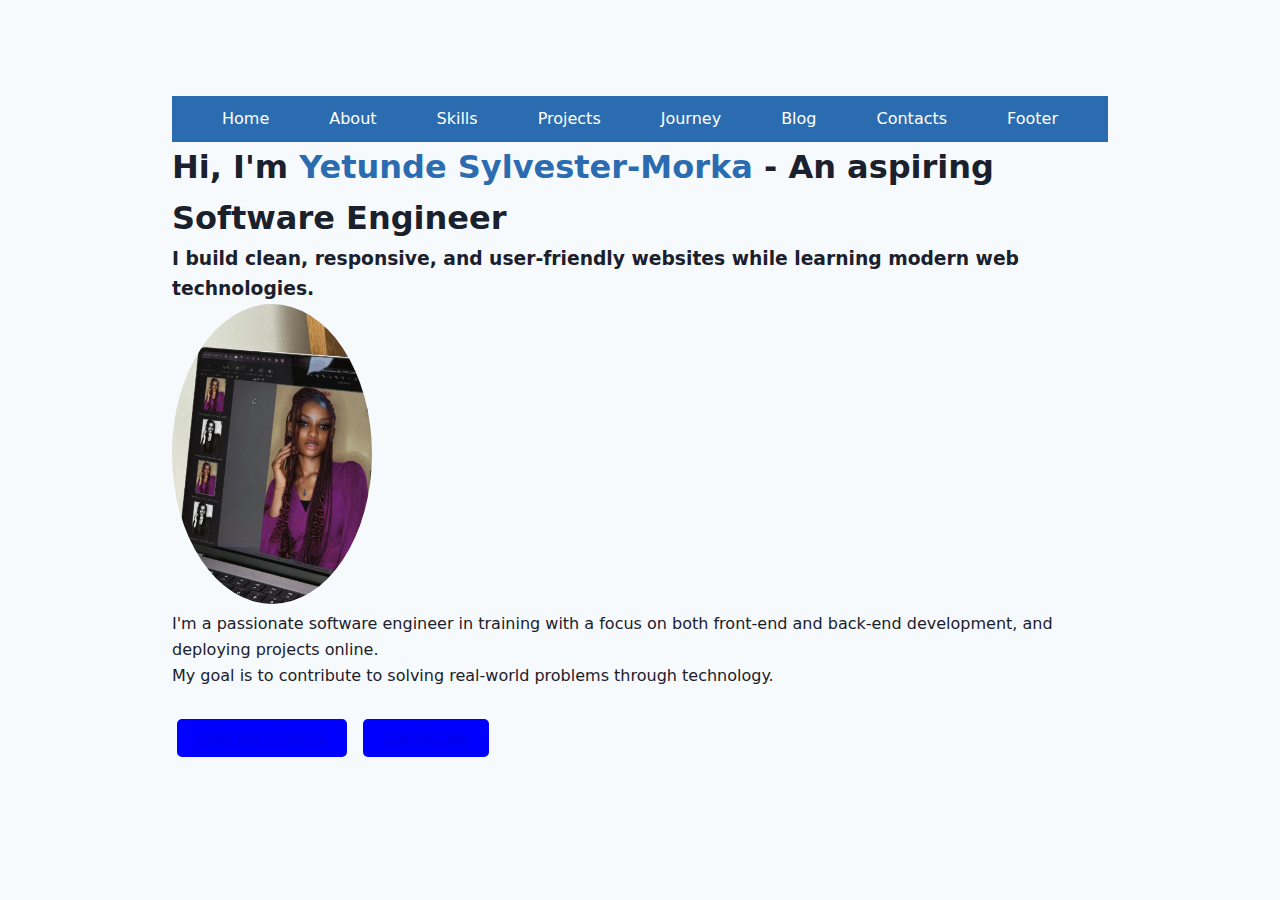
<file: index.html>
<!DOCTYPE html>
<html lang="en">
<head>
    <meta charset="UTF-8">
    <meta name="viewport" content="width=device-width, initial-scale=1.0">
    <title>Yetunde Sylvester-Morka Portfolio</title>
    <link rel="stylesheet" href="style.css">
</head>
<body>
    <section id="home" class="hero">
        <header class="hero-text">
            <nav class="nav-bar">
        <ul>
            <li><a href="index.html">Home</a></li>  
            <li><a href="about.html">About</a></li>
            <li><a href="skills.html">Skills</a></li>
            <li><a href="projects.html">Projects</a></li>
            <li><a href="journey.html">Journey</a></li>
            <li><a href="blog.html">Blog</a></li>
            <li><a href="contact.html">Contacts</a></li>
            <li><a href="footer.html">Footer</a></li>
        </ul>
            </nav>
            <h1>Hi, I'm <span>Yetunde Sylvester-Morka</span> - An aspiring Software Engineer</h1>
            <h3>I build clean, responsive, and user-friendly websites while learning modern web technologies.</h3>
            <img src="./images.jpg/WhatsApp Image 2025-09-08 at 9.45.18 AM.jpeg" alt="a photo of me">
            <p>I'm a passionate software engineer in training with a focus on both front-end and back-end development, and deploying projects online.</p>
            <p>My goal is to contribute to solving real-world problems through technology.</p><br>
            <button class="cta"><a href="projects.html">View My Projects</a></button>
            <button class="cta"><a href="contact.html">Contact Me</a></button>
        </header>
    </section>  
</body>
</html>
</file>
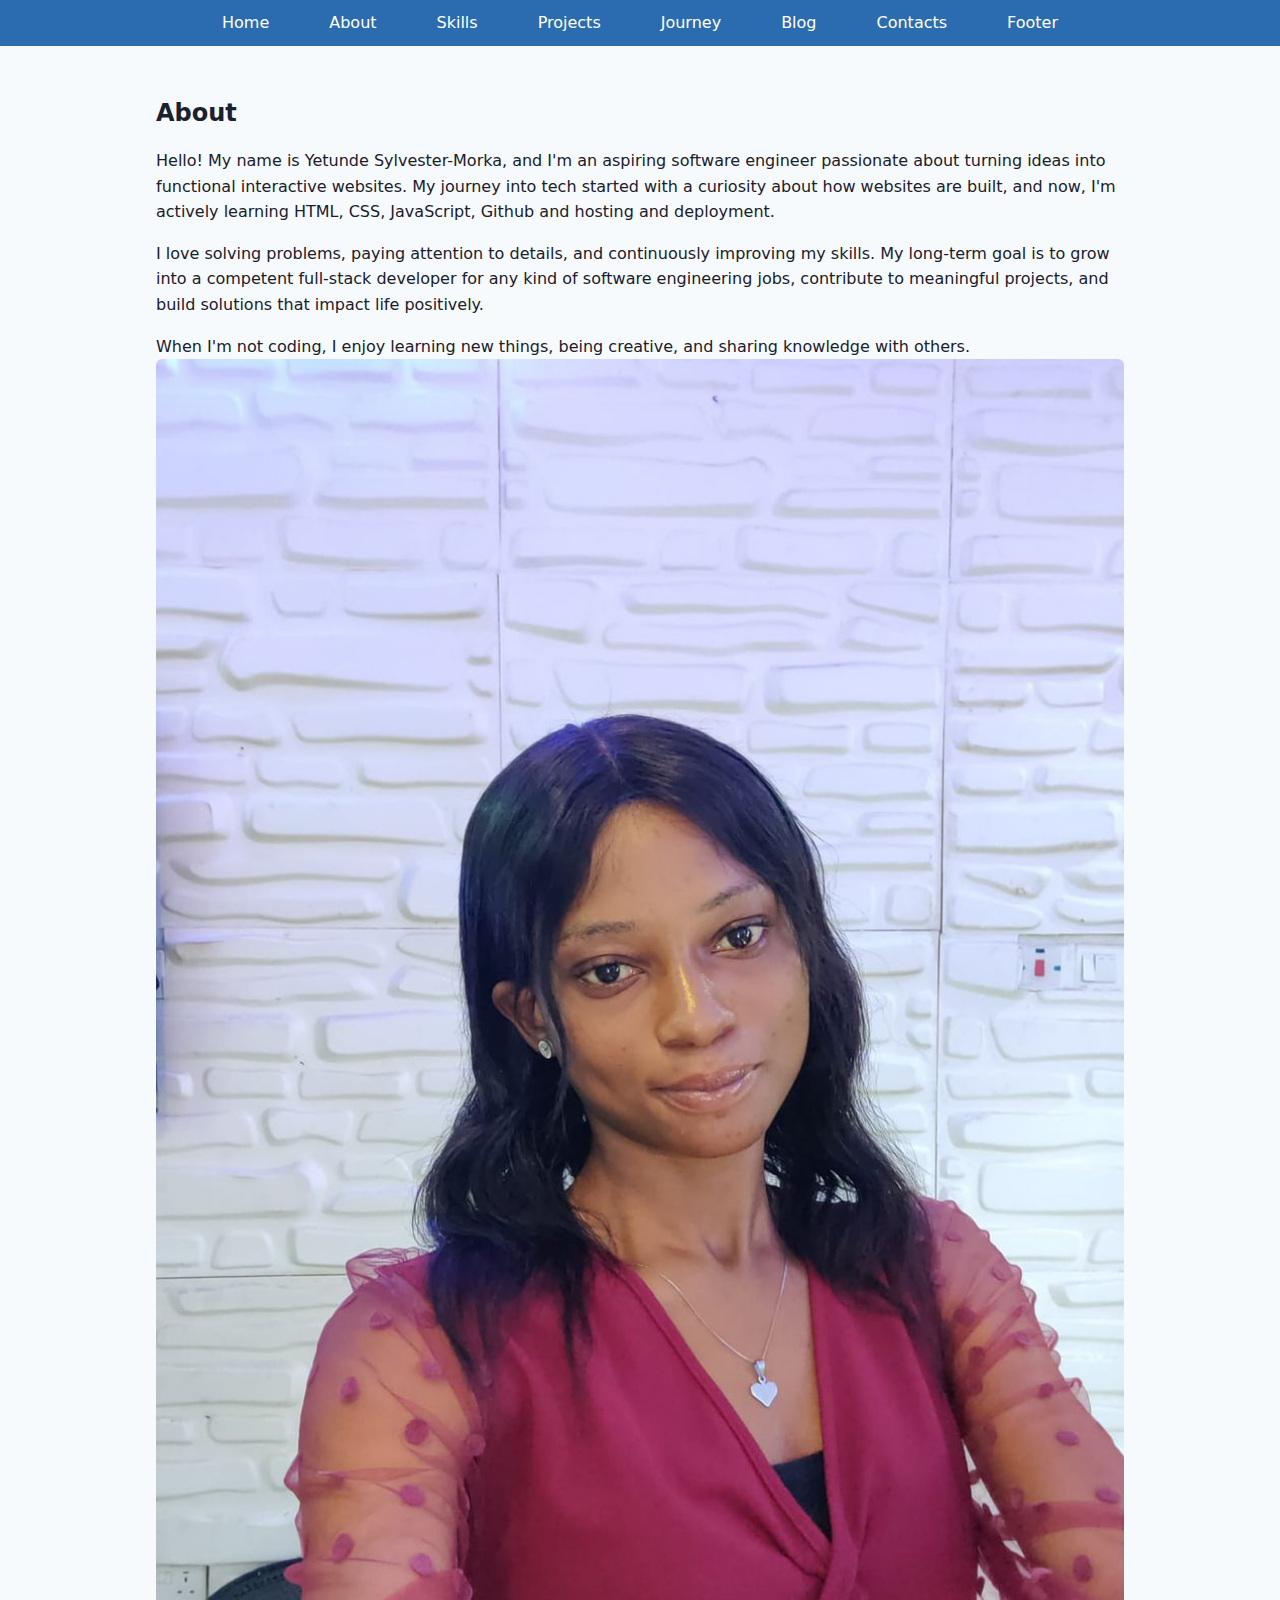
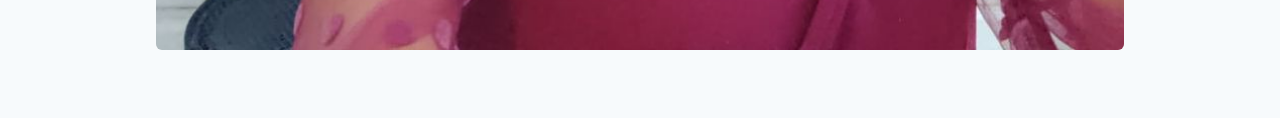
<file: about.html>
<!DOCTYPE html>
<html lang="en">
<head>
    <meta charset="UTF-8">
    <meta name="viewport" content="width=device-width, initial-scale=1.0">
    <title>Document</title>
    <link rel="stylesheet" href="style.css">
</head>
<body>
     <nav class="nav-bar">
        <ul>
            <li><a href="index.html">Home</a></li>  
            <li><a href="about.html">About</a></li>
            <li><a href="skills.html">Skills</a></li>
            <li><a href="projects.html">Projects</a></li>
            <li><a href="journey.html">Journey</a></li>
            <li><a href="blog.html">Blog</a></li>
            <li><a href="contact.html">Contacts</a></li>
            <li><a href="footer.html">Footer</a></li>
        </ul>
            </nav>
    <section id="about-me" class="about">
        <h2>About</h2>
        <p>Hello! My name is Yetunde Sylvester-Morka, and I'm an aspiring software engineer passionate about turning ideas into functional interactive websites. My journey into tech started with a curiosity about how websites are built, and now, I'm actively learning HTML, CSS, JavaScript, Github and hosting and deployment.</p>
        <p>I love solving problems, paying attention to details, and continuously improving my skills. My long-term goal is to grow into a competent full-stack developer for any kind of software engineering jobs, contribute to meaningful projects, and build solutions that impact life positively.</p>
        <p>When I'm not coding, I enjoy learning new things, being creative, and sharing knowledge with others.</p>
        <img src="./images.jpg/profilepic.jpg.jpeg" class="image" alt="">
    </section>
</body>
</html>
</file>
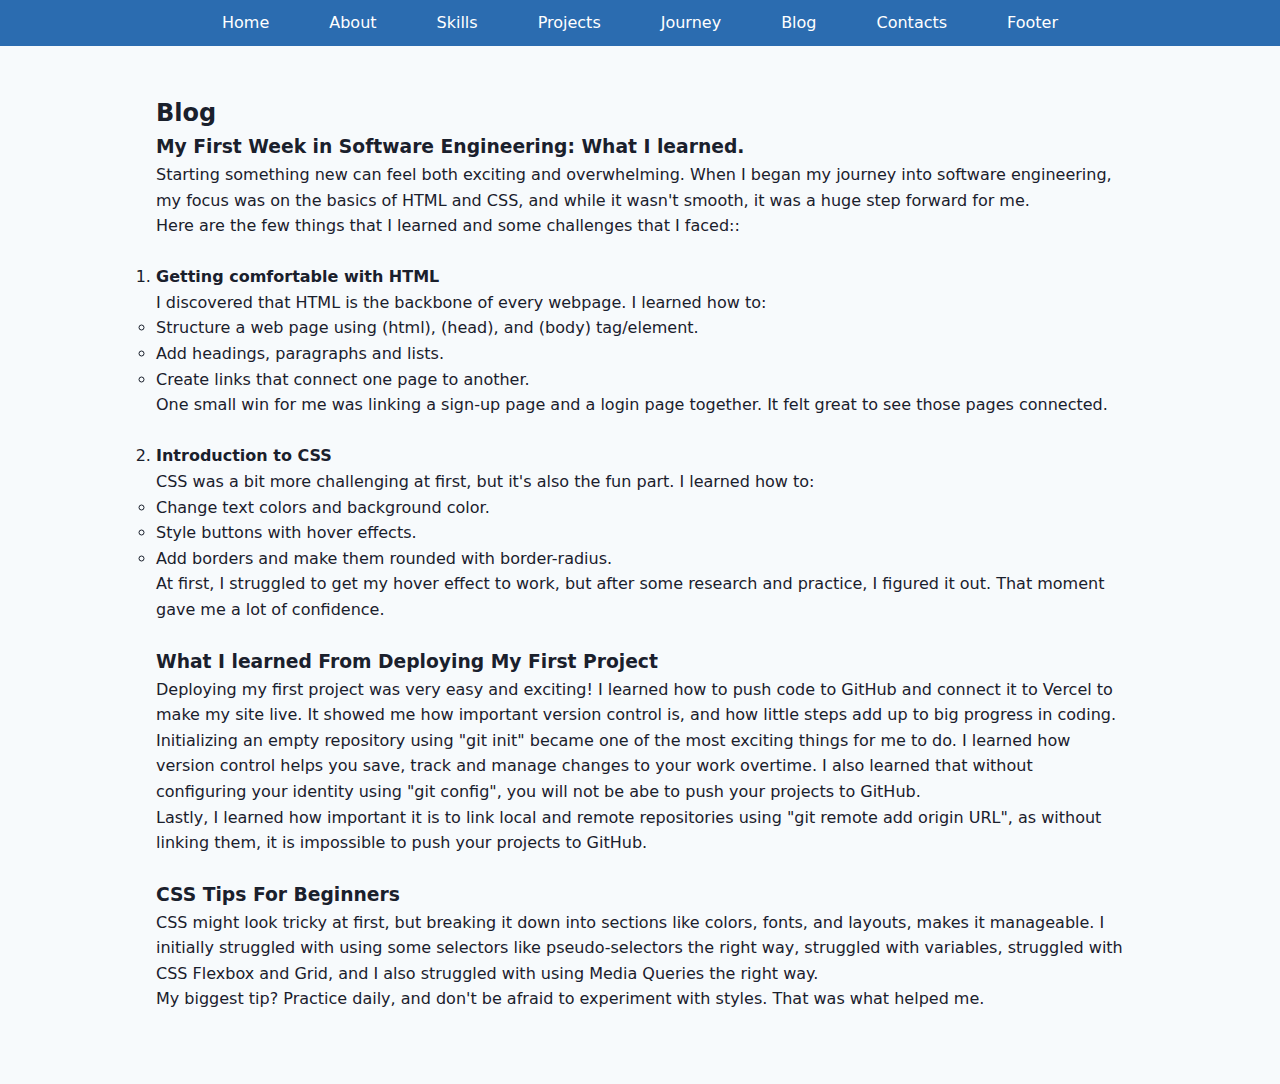
<file: blog.html>
<!DOCTYPE html>
<html lang="en">
<head>
    <meta charset="UTF-8">
    <meta name="viewport" content="width=device-width, initial-scale=1.0">
    <title>Document</title>
    <link rel="stylesheet" href="style.css">
</head>
<body>
     <nav class="nav-bar">
        <ul>
            <li><a href="index.html">Home</a></li>  
            <li><a href="about.html">About</a></li>
            <li><a href="skills.html">Skills</a></li>
            <li><a href="projects.html">Projects</a></li>
            <li><a href="journey.html">Journey</a></li>
            <li><a href="blog.html">Blog</a></li>
            <li><a href="contact.html">Contacts</a></li>
            <li><a href="footer.html">Footer</a></li>
        </ul>
            </nav>
    <section id="blog" class="blog">
        <h2>Blog</h2>
        <article>
            <h3>My First Week in Software Engineering: What I learned.</h3>
            <p>Starting something new can feel both exciting and overwhelming. When I began my journey into software engineering, my focus was on the basics of HTML and CSS, and while it wasn't smooth, it was a huge step forward for me.</p>
            <p>Here are the few things that I learned and some challenges that I faced::</p><br>
            <ol>
                <li><strong>Getting comfortable with HTML</strong>
                <p>I discovered that HTML is the backbone of every webpage. I learned how to: </p>
                <ul>
                    <li>Structure a web page using (html), (head), and (body) tag/element.</li>
                    <li>Add headings, paragraphs and lists.</li>
                    <li>Create links that connect one page to another.</li>
                </ul>
                <p>One small win for me was linking a sign-up page and a login page together. It felt great to see those pages connected.</p>
                </li><br>
                  <li><strong>Introduction to CSS</strong>
                <p>CSS was a bit more challenging at first, but it's also the fun part. I learned how to:</p>
                <ul>
                    <li>Change text colors and background color.</li>
                     <li>Style buttons with hover effects.</li>
                     <li>Add borders and make them rounded with border-radius.</li>
                </ul>
                <p>At first, I struggled to get my hover effect to work, but after some research and practice, I figured it out. That moment gave me a lot of confidence.</p>
                </li>
            </ol>
        </article>
        <article>
            <h3>What I learned From Deploying My First Project</h3>
            <p>Deploying my first project was very easy and exciting! I learned how to push code to GitHub and connect it to Vercel to make my site live. It showed me how important version control is, and how little steps add up to big progress in coding.</p>
            <p>Initializing an empty repository using "git init" became one of the most exciting things for me to do. I learned how version control helps you save, track and manage changes to your work overtime. I also learned that without configuring your identity using "git config", you will not be abe to push your projects to GitHub. </p>
            <p>Lastly, I learned how important it is to link local and remote repositories using "git remote add origin URL", as without linking them, it is impossible to push your projects to GitHub.</p>
        </article>
        <article>
            <h3>CSS Tips For Beginners</h3>
            <p>CSS might look tricky at first, but breaking it down into sections like colors, fonts, and layouts, makes it manageable. I initially struggled with using some selectors like pseudo-selectors the right way, struggled with variables, struggled with CSS Flexbox and Grid, and I also struggled with using Media Queries the right way.</p>
            <p>My biggest tip? Practice daily, and don't be afraid to experiment with styles. That was what helped me.</p>
        </article>
    </section>
</body>
</html>
</file>
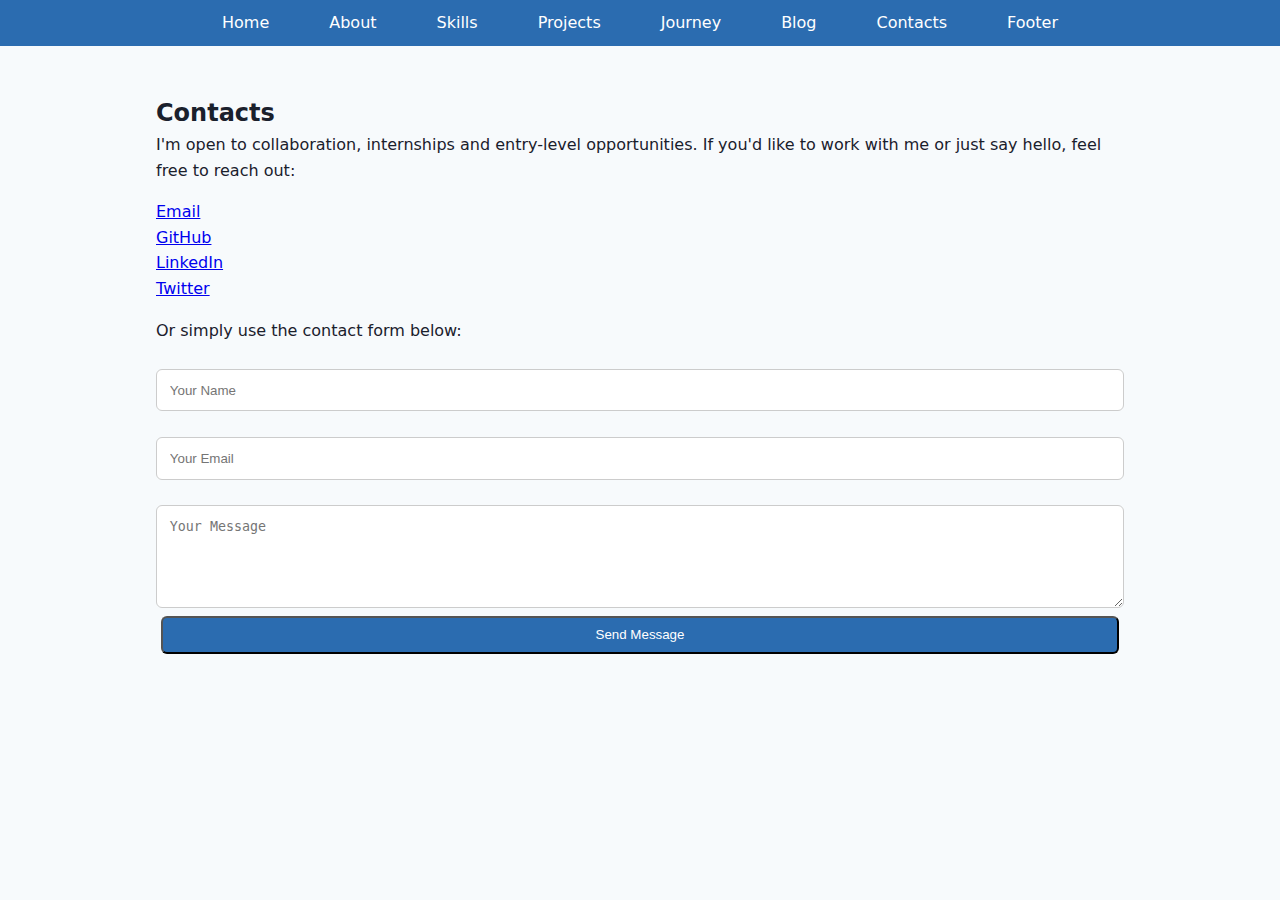
<file: contact.html>
<!DOCTYPE html>
<html lang="en">
<head>
    <meta charset="UTF-8">
    <meta name="viewport" content="width=device-width, initial-scale=1.0">
    <title>Document</title>
    <link rel="stylesheet" href="style.css">
</head>
<body>
     <nav class="nav-bar">
        <ul>
           <li><a href="index.html">Home</a></li>  
            <li><a href="about.html">About</a></li>
            <li><a href="skills.html">Skills</a></li>
            <li><a href="projects.html">Projects</a></li>
            <li><a href="journey.html">Journey</a></li>
            <li><a href="blog.html">Blog</a></li>
            <li><a href="contact.html">Contacts</a></li>
            <li><a href="footer.html">Footer</a></li>
        </ul>
            </nav>
    <section id="contact" class="contact">
        <h2>Contacts</h2>
        <p>I'm open to collaboration, internships and entry-level opportunities. If you'd like to work with me or just say hello, feel free to reach out:</p>
        <ul>
            <li><a href="mailto:yetundesylvestermorka@gmail.com">Email</a></li>
            <li><a href="https://github.com/Zaya-jpg">GitHub</a></li>
            <li><a href="https://linkedin.com/in/yetunde-akindele-97b37b28a">LinkedIn</a></li>
            <li><a href="https://x.com/zaya___official?s=21">Twitter</a></li>
        </ul>
        <p>Or simply use the contact form below:</p><br>
        <form action="">
           <input type="text" name="name" id="" placeholder="Your Name" required><br>
           <input type="email" name="email" id="" placeholder="Your Email" required><br>
           <textarea name="message" id="" rows="5" placeholder="Your Message" required></textarea>
           <button type="submit" class="btn">Send Message</button>
        </form>
    </section><br><br>
</body>
</html>
</file>
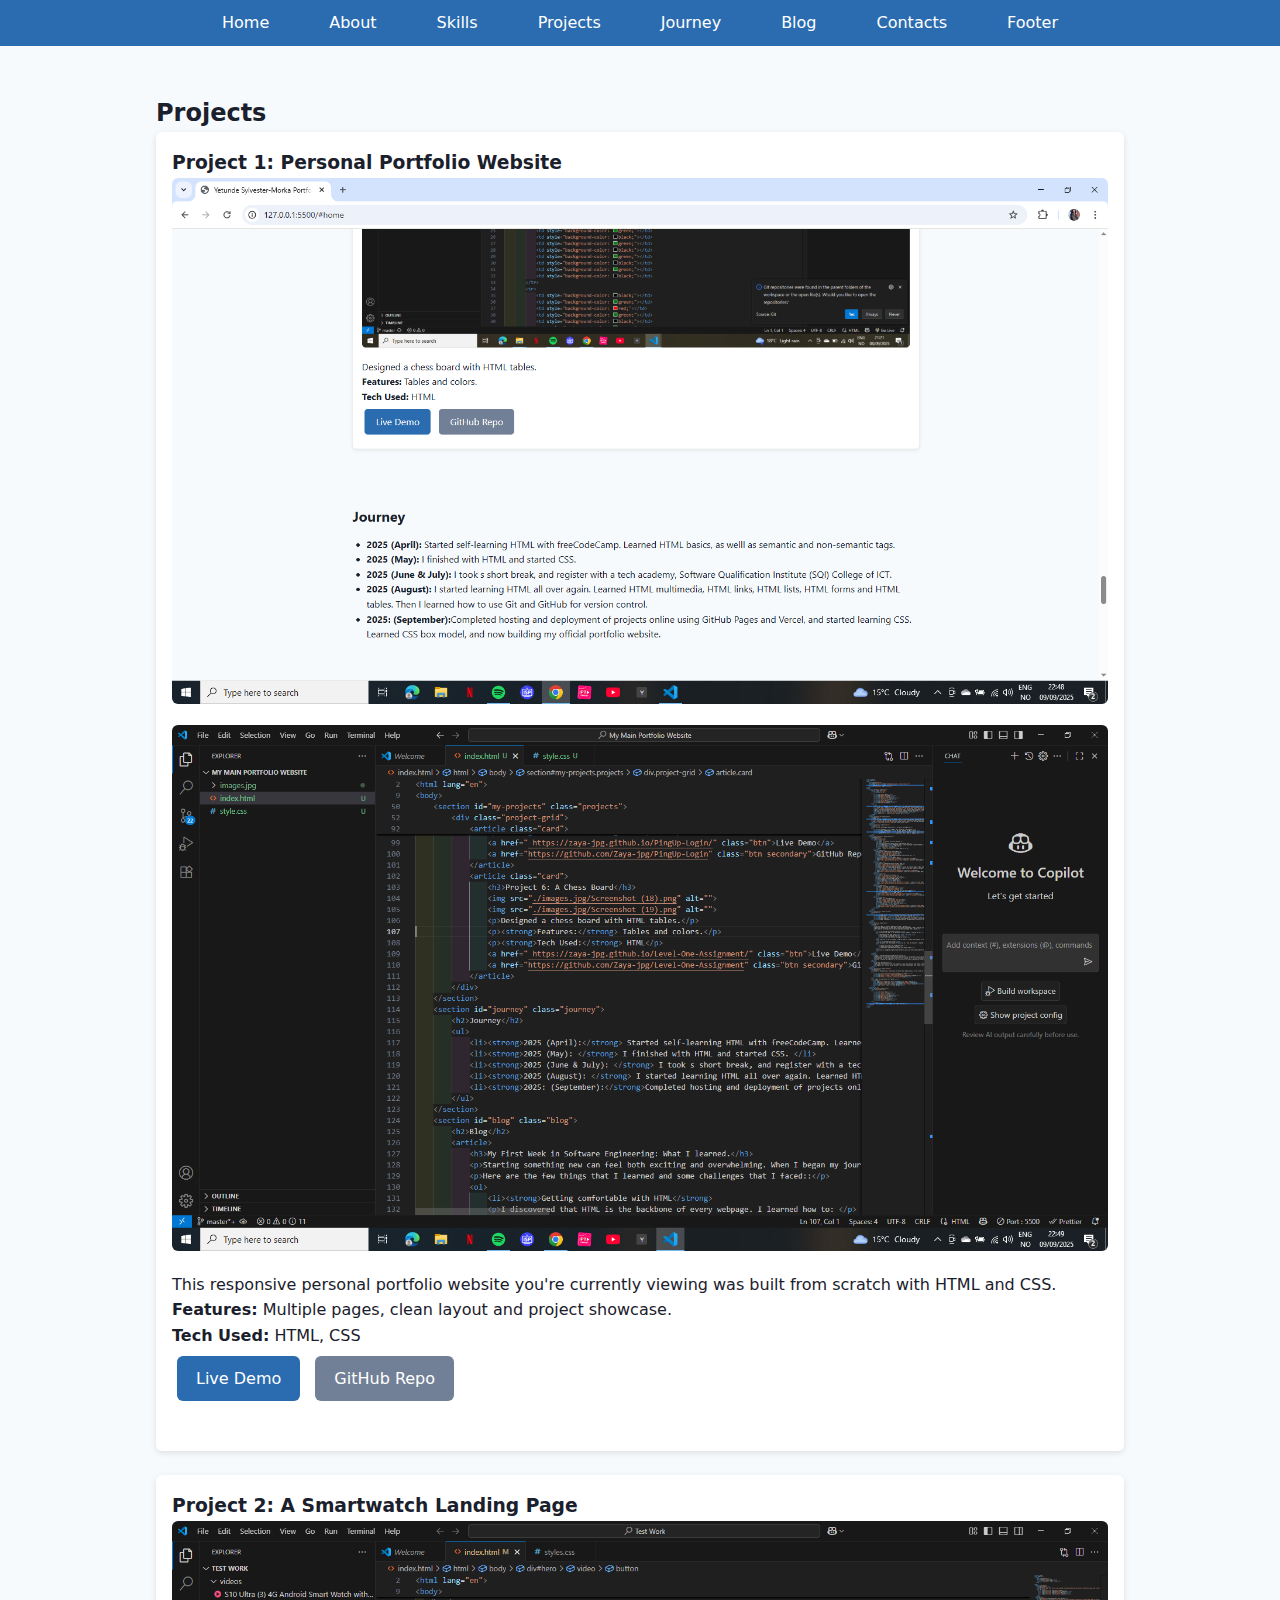
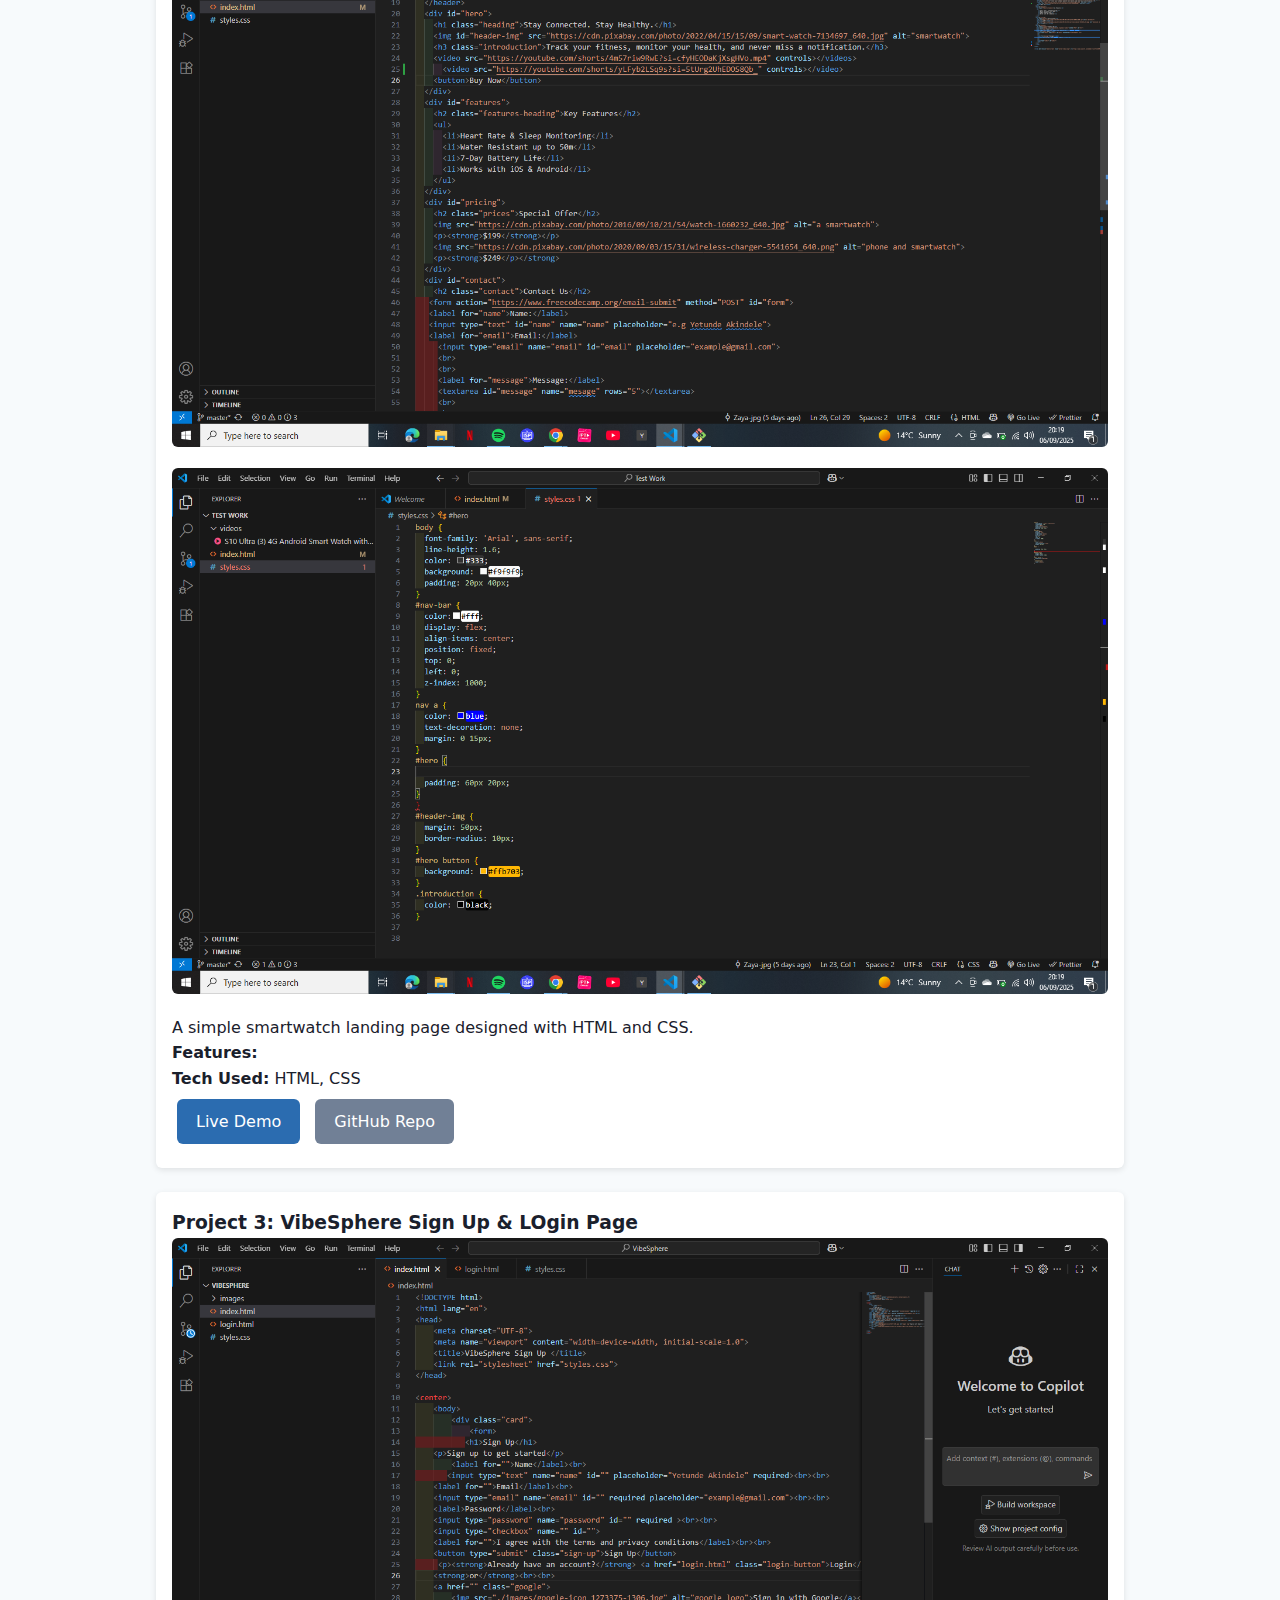
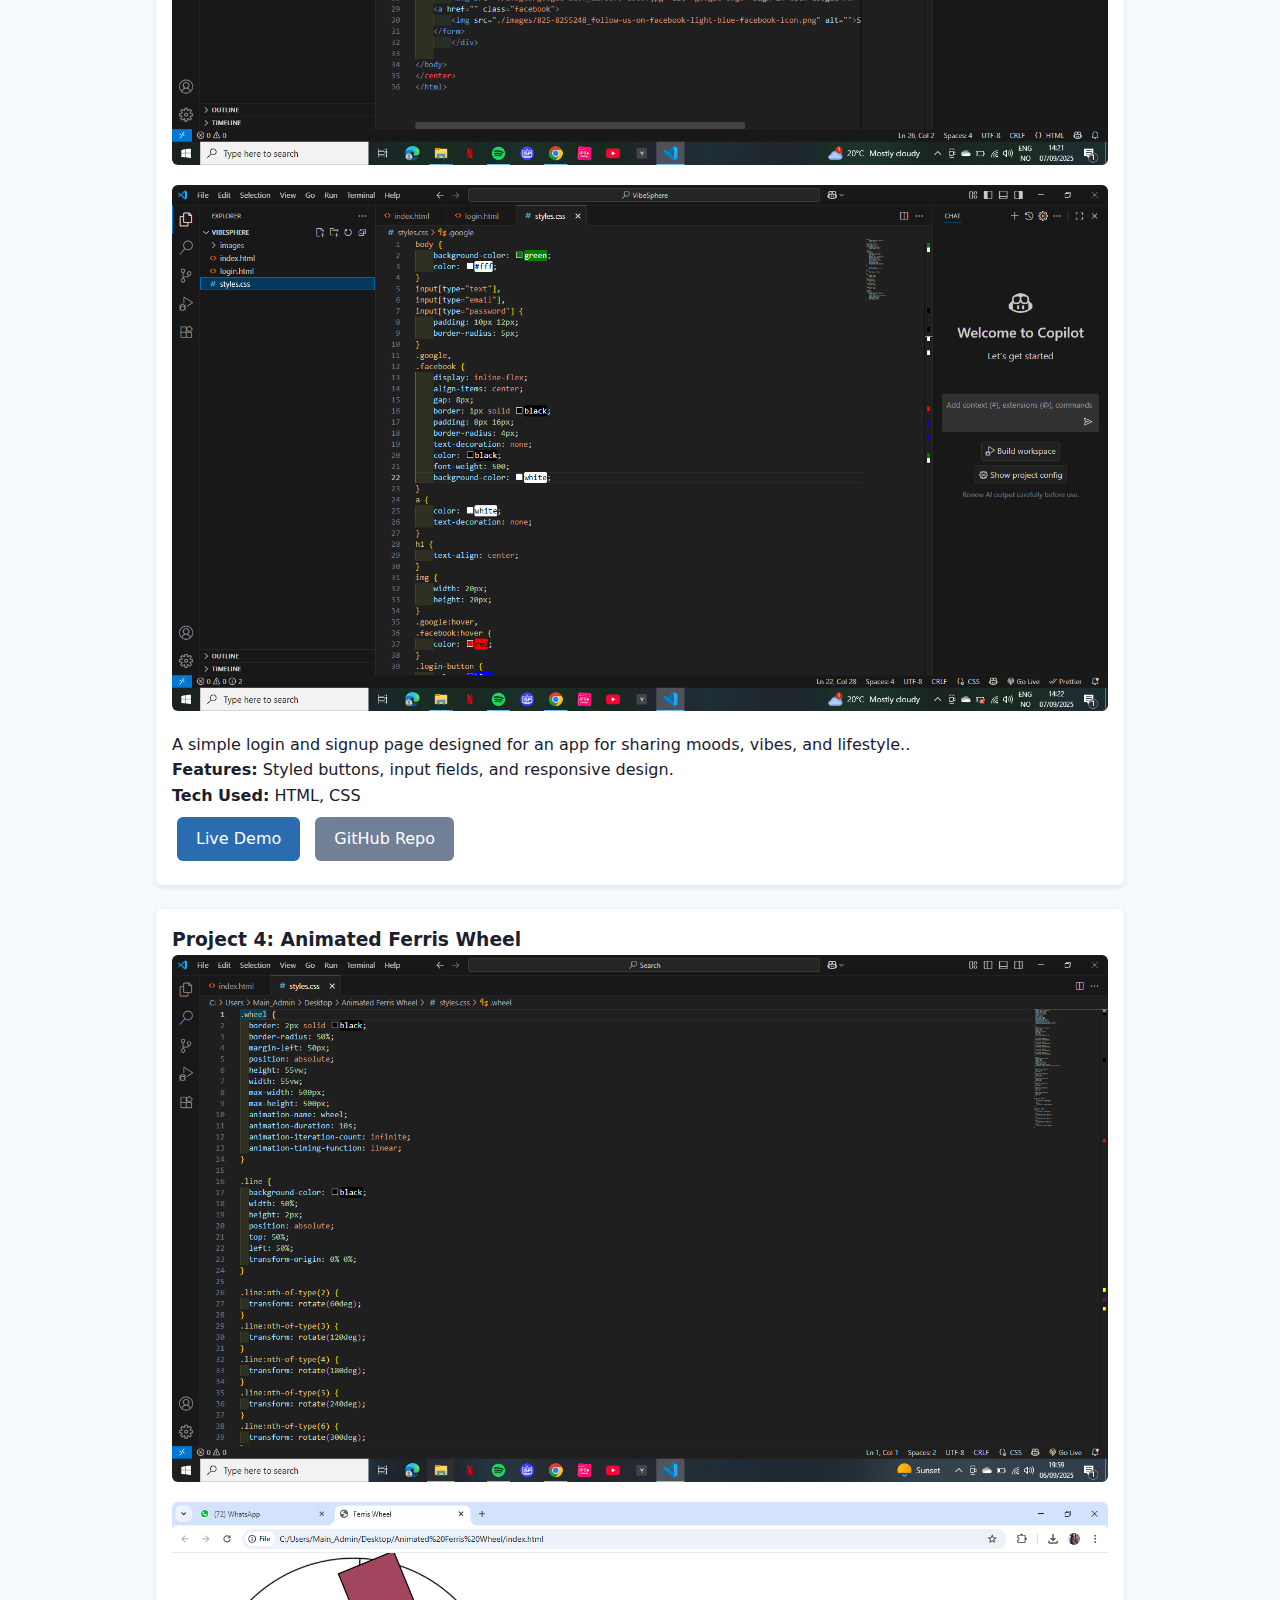
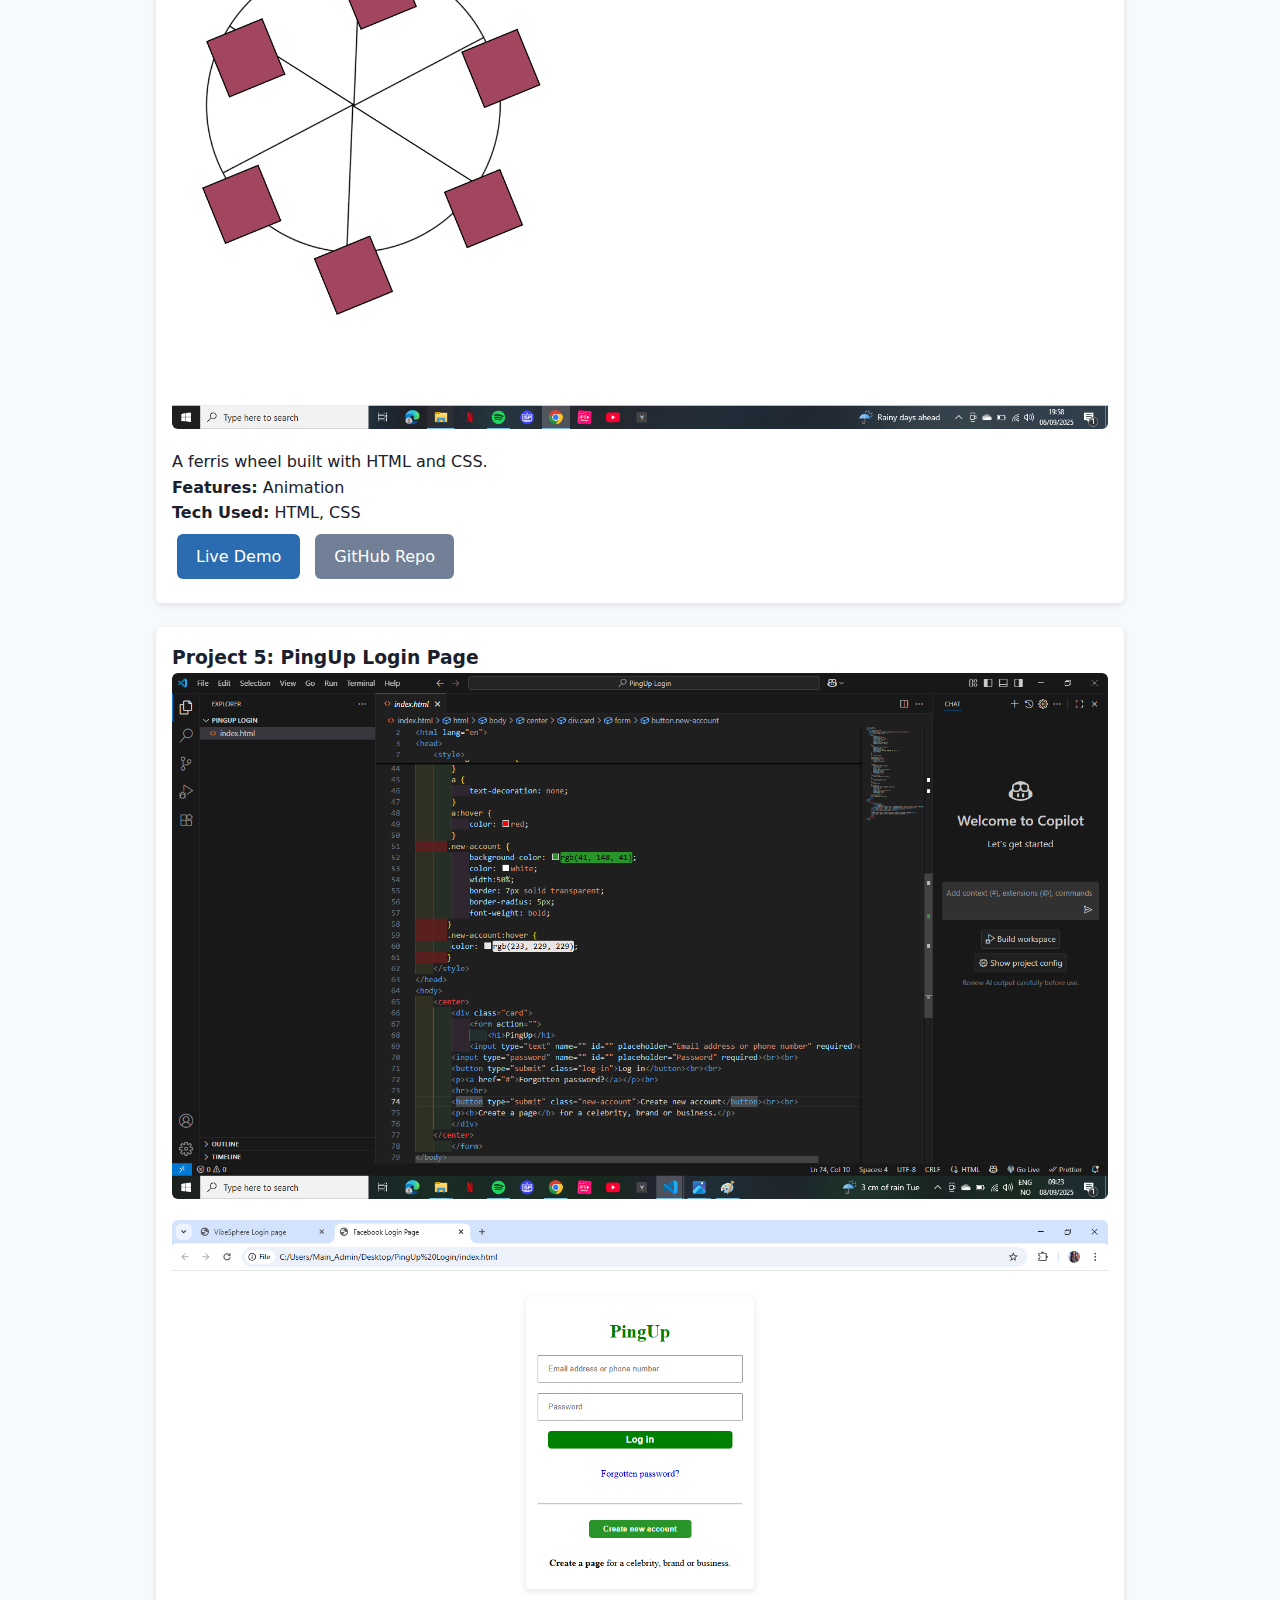
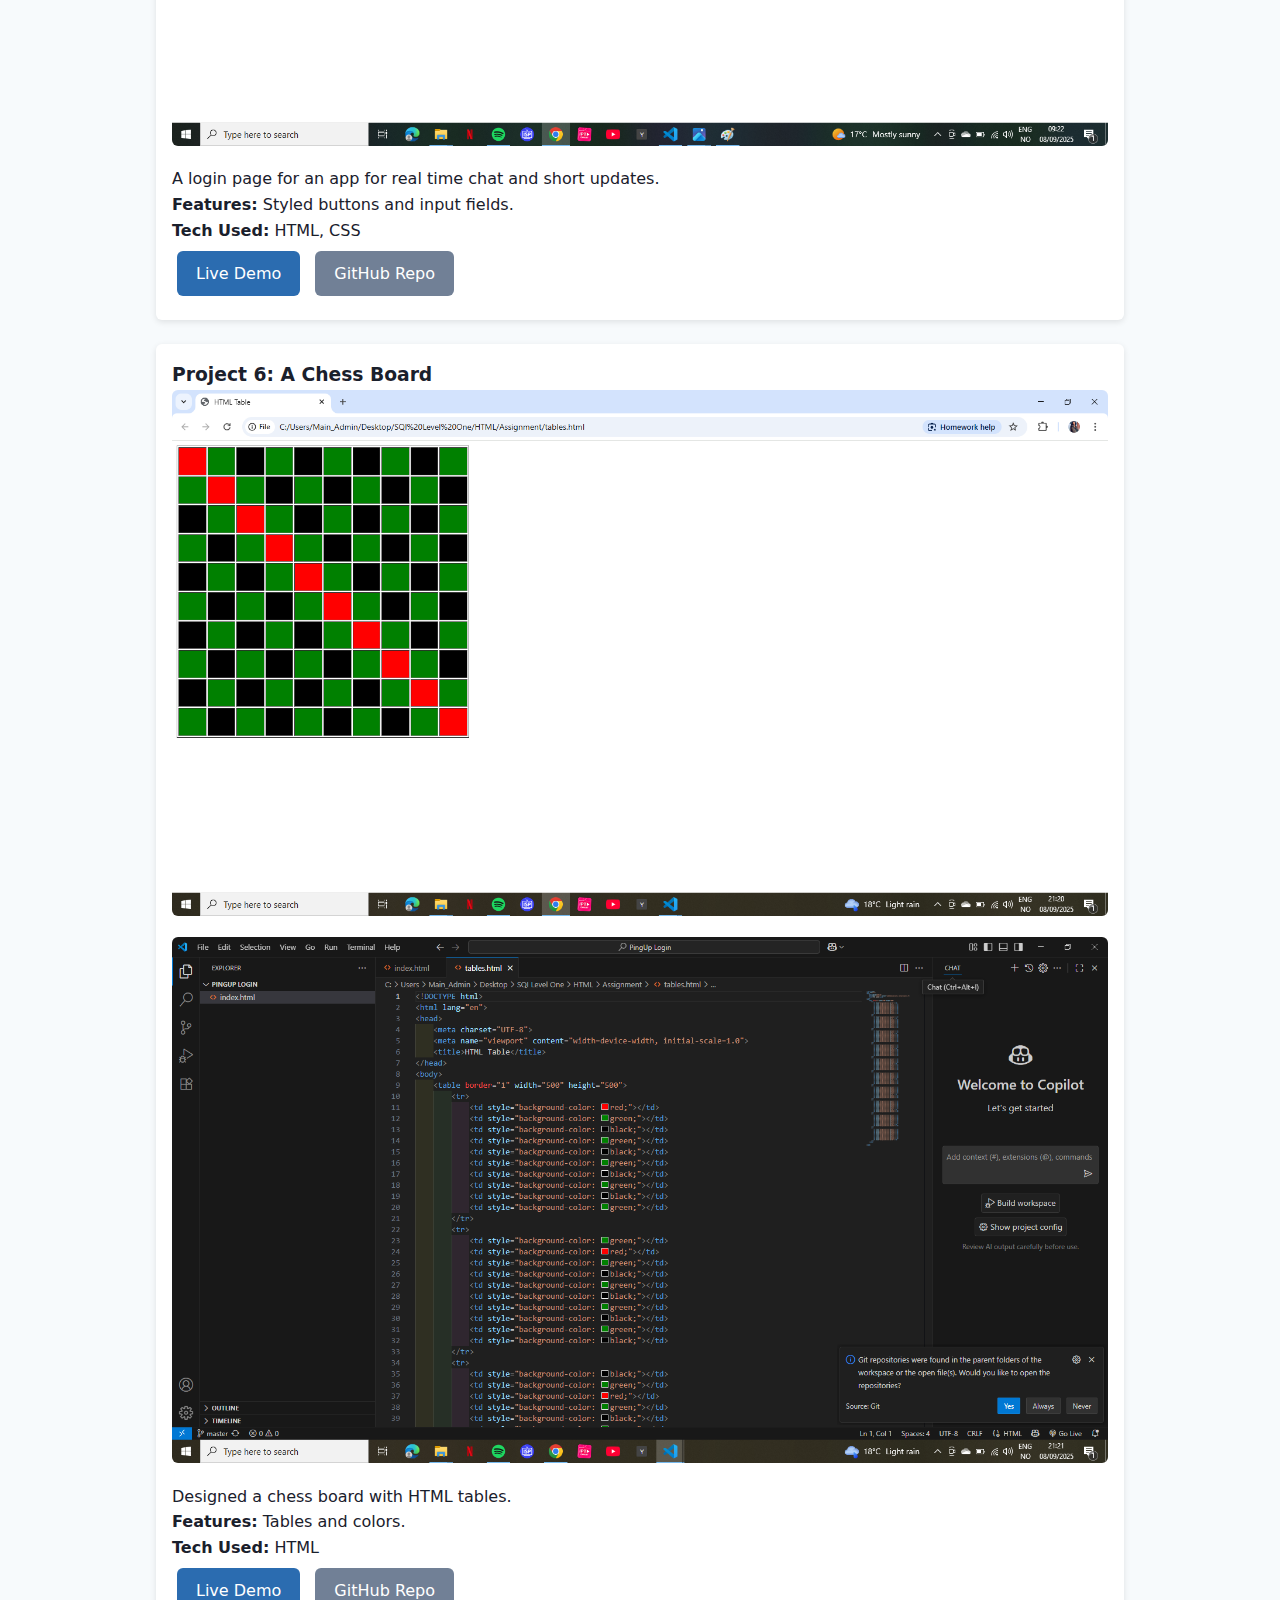
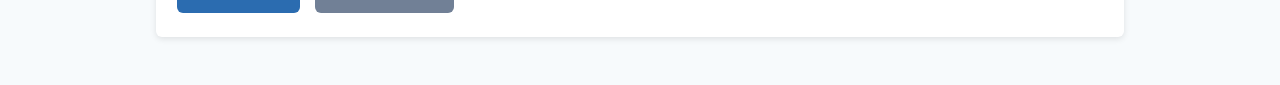
<file: projects.html>
<!DOCTYPE html>
<html lang="en">
<head>
    <meta charset="UTF-8">
    <meta name="viewport" content="width=device-width, initial-scale=1.0">
    <title>Document</title>
    <link rel="stylesheet" href="style.css">
</head>
<body>
     <nav class="nav-bar">
        <ul>
            <li><a href="index.html">Home</a></li>  
            <li><a href="about.html">About</a></li>
            <li><a href="skills.html">Skills</a></li>
            <li><a href="projects.html">Projects</a></li>
            <li><a href="journey.html">Journey</a></li>
            <li><a href="blog.html">Blog</a></li>
            <li><a href="contact.html">Contacts</a></li>
            <li><a href="footer.html">Footer</a></li>
        </ul>
            </nav>
    <section id="my-projects" class="projects">
        <h2>Projects</h2>
        <div class="project-grid">
            <article class="card">
                <h3>Project 1: Personal Portfolio Website</h3>
                <img src="./images.jpg/Screenshot (20).png" alt="">
                <img src="./images.jpg/Screenshot (21).png" alt="">
                <p>This responsive personal portfolio website you're currently viewing was built from scratch with HTML and CSS.</p>
                <p><strong>Features:</strong> Multiple pages, clean layout and project showcase.</p>
                <p><strong>Tech Used:</strong> HTML, CSS</p>
                <a href="" class="btn">Live Demo</a>
                 <a href="" class="btn secondary">GitHub Repo</a><br><br>
            </article>
            <article class="card">
               <h3>Project 2: A Smartwatch Landing Page</h3>
               <img src="./images.jpg/lphtml.jpg.png" alt="">
               <img src="./images.jpg/lpcss.jpg.png" alt="">
               <p>A simple smartwatch landing page designed with HTML and CSS. </p>
               <p><strong>Features:</strong> </p>
               <p><strong>Tech Used:</strong> HTML, CSS</p>
               <a href="https://zaya-jpg.github.io/Test-Work/" class="btn">Live Demo</a>
               <a href="https://github.com/Zaya-jpg/Test-Work" class="btn secondary">GitHub Repo</a>
            </article>
            <article class="card">
               <h3>Project 3: VibeSphere Sign Up & LOgin Page</h3>
               <img src="./images.jpg/vs_signupC.jpg.png" alt="">
               <img src="./images.jpg/vscss.jpg.png" alt="">
               <p>A simple login and signup page designed for an app for sharing moods, vibes, and lifestyle..</p>
               <p><strong>Features:</strong> Styled buttons, input fields, and responsive design.</p>
               <p><strong>Tech Used:</strong> HTML, CSS</p>
               <a href=" https://zaya-jpg.github.io/VibeSphere/" class="btn">Live Demo</a>
               <a href="https://github.com/Zaya-jpg/VibeSphere" class="btn secondary">GitHub Repo</a>
            </article>
            <article class="card">
               <h3>Project 4: Animated Ferris Wheel</h3>
               <img src="./images.jpg/wheelcode.jpg.png" alt="">
               <img src="./images.jpg/wheelbrowser.jpg.png" alt="">
               <p>A ferris wheel built with HTML and CSS.</p>
               <p><strong>Features:</strong> Animation</p>
               <p><strong>Tech Used:</strong> HTML, CSS</p>
               <a href=" https://zaya-jpg.github.io/Animated-Ferris-Wheel/" class="btn">Live Demo</a>
               <a href="https://github.com/Zaya-jpg/Animated-Ferris-Wheel" class="btn secondary">GitHub Repo</a>
            </article>
            <article class="card">
                <h3>Project 5: PingUp Login Page</h3>
                <img src="./images.jpg/ping_up_C.jpg.png" alt="">
                <img src="./images.jpg/ping_up_B.jgp.png" alt="">
                <p>A login page for an app for real time chat and short updates.</p>
                <p><strong>Features:</strong> Styled buttons and input fields.</p>
                <p><strong>Tech Used:</strong> HTML, CSS</p>
                <a href=" https://zaya-jpg.github.io/PingUp-Login/" class="btn">Live Demo</a>
                <a href="https://github.com/Zaya-jpg/PingUp-Login" class="btn secondary">GitHub Repo</a>
            </article>
            <article class="card">
                <h3>Project 6: A Chess Board</h3>
                <img src="./images.jpg/Screenshot (18).png" alt="">
                <img src="./images.jpg/Screenshot (19).png" alt="">
                <p>Designed a chess board with HTML tables.</p>
                <p><strong>Features:</strong> Tables and colors.</p>
                <p><strong>Tech Used:</strong> HTML</p>
                <a href=" https://zaya-jpg.github.io/Level-One-Assignment/" class="btn">Live Demo</a>
                <a href="https://github.com/Zaya-jpg/Level-One-Assignment" class="btn secondary">GitHub Repo</a>
            </article>
        </div>
    </section>
</body>
</html>
</file>
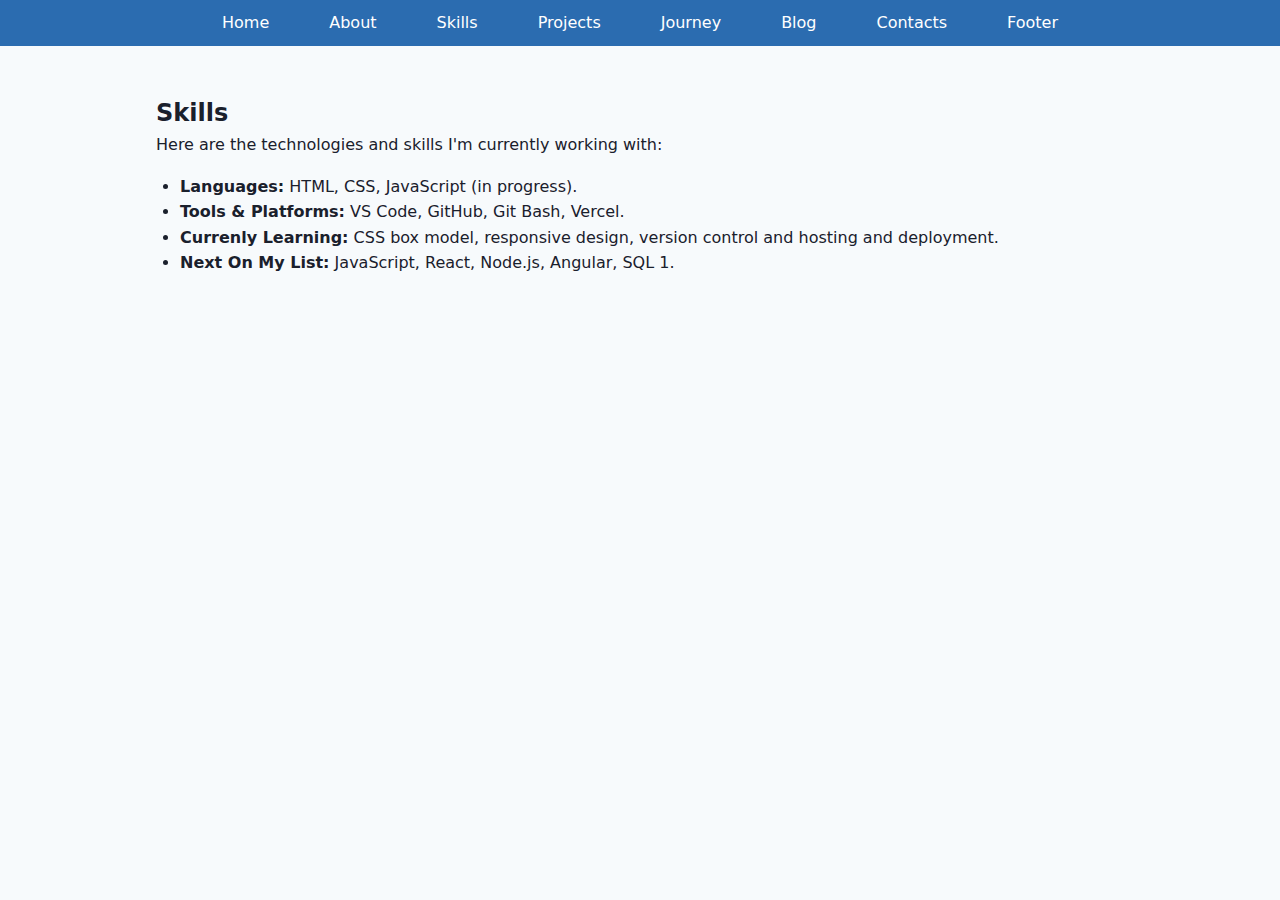
<file: skills.html>
<!DOCTYPE html>
<html lang="en">
<head>
    <meta charset="UTF-8">
    <meta name="viewport" content="width=device-width, initial-scale=1.0">
    <title>Document</title>
    <link rel="stylesheet" href="style.css">
</head>
<body>
     <nav class="nav-bar">
        <ul>
            <li><a href="index.html">Home</a></li>  
            <li><a href="about.html">About</a></li>
            <li><a href="skills.html">Skills</a></li>
            <li><a href="projects.html">Projects</a></li>
            <li><a href="journey.html">Journey</a></li>
            <li><a href="blog.html">Blog</a></li>
            <li><a href="contact.html">Contacts</a></li>
            <li><a href="footer.html">Footer</a></li>
        </ul>
            </nav>
    <section id="skills" class="skills">
        <h2>Skills</h2>
        <p>Here are the technologies and skills I'm currently working with:</p>
        <ul>
            <li><strong>Languages:</strong> HTML, CSS, JavaScript (in progress).</li>
            <li><strong>Tools & Platforms:</strong> VS Code, GitHub, Git Bash, Vercel.</li>
            <li><strong>Currenly Learning:</strong> CSS box model, responsive design, version control and hosting and deployment.</li>
            <li><strong>Next On My List:</strong> JavaScript, React, Node.js, Angular, SQL 1.</li>
        </ul>
    </section>
</body>
</html>
</file>
<file: style.css>
:root {
    --primary: #2b6cb0;
    --secondary: #718096;
    --light: #f7fafc;
    --dark: #1a202c;
    --max-width: 1000px;
    --radius: 6px; 
}
* {
    margin: 0;
    padding: 0;
    box-sizing: border-box;
}
body {
    font-family: system-ui, sans-serif;
    line-height: 1.6;
    background: #f7fafc;
    color: var(--dark);
}
nav ul {
    list-style: none;
    margin: 0;
    padding: 0;
    display: flex;
    justify-content: center;
    flex-wrap: wrap;
    background: #2b6cb0;
}
nav ul li {
    margin: 0 15px;
}
nav ul li a {
    font-weight: 500;
    font-size: 16px;
    color: #fff;
    text-decoration: none;
    padding: 10px 15px;
    display: inline-block;
    transition: background 0.3s ease;
    border-radius: var(--radius);
}
nav ul li a:hover {
    background-color: green;
}
section, header, footer {
    max-width: var(--max-width);
    margin: auto;
    padding: 3rem 1rem;
}
    
.hero {
    display: flex;
    align-items: center;
    justify-content: space-between;
    gap: 2rem;   
}
.hero-text h1 span {
    color: var(--primary);
}
.hero img {
    width: 200px;
    height: auto;
    border-radius: 50%;
}
.cta {
    display: inline-block;
    padding: 10px 20px;
    margin: 5px;
    font-size: 16px;
    font-weight: bold;
    text-decoration: none;
    background-color: blue;
    color: #fff;
    border: none;
    border-radius: 5px;
    transition: background-color 0.3s ease, transform 0.2s ease;
}
.cta:hover {
    background-color: #45a049;
    transform: scale(1.05);
}
.cta:active {
    background-color: #3e8a41;
    transform: scale(0.98);
}
.btn {
    display: inline-block;
    margin: 0.5rem 0.3rem;
    padding: 0.6rem 1.2rem;
    border-radius: var(--radius);
    background: var(--primary);
    color: white;
    text-decoration: none;
}
.btn.secondary {
    background: var(--secondary);
}
.btn:hover,
.btn.secondary:hover {
    background-color: green;
}
.about p, .skills ul, .journey ul {
    margin-top: 1rem;
}
.image {
    width: 100%;
    border-radius: var(--radius);
    margin-bottom: 0.8rem;
}
.skills ul, .journey ul {
    list-style: disc;
    padding-left: 1.5rem;
}
.projects .project-grid {
    display: grid;
    gap: 1.5rem;
}
.card {
    background: white;
    padding: 1rem;
    border-radius: var(--radius);
    box-shadow: 0 2px 6px rgba(0, 0, 0, 0.1);
}
.card img {
    width: 100%;
    border-radius: var(--radius);
    margin-bottom: 0.8rem;
}
.blog article {
    margin-bottom: 1.5rem;
}
.contact ul {
    margin: 1rem 0;
    list-style: none;
}
.contact form {
    display: flex;
    flex-direction: column;
    gap: 0.0rem;
}
.contact input, .contact textarea {
    padding: 0.8rem;
    border: 1px solid #ccc;
    border-radius: var(--radius);
}
.footer {
    text-align: center;
    padding: 2rem 1rem;
    background: var(--dark);
    color: var(--light);
}
.footer-nav {
    list-style: none;
    padding: 0;
    margin: 0;
}
.footer-nav ul li {
    display: inline-block;
    margin: 0 10px;
    background: var(--dark);
}
.footer-nav ul li a {
    text-decoration: none;
    color: #fff;
    font-weight: bold;
}
.footer-nav ul li a:hover {
    color: #4caf50;
}

@media (max-width: 768px) {
    .hero {
        flex-direction: column;
        text-align: center;
    }
    body {
        text-align: center;
    }
    
}
@media (max-width: 480px) {
    .hero {
        flex-direction: column;
        text-align: center;
    }
    body {
        font-size: 14px;
        line-height: 1.4;
        padding: 0 10px;
    }
    .nav-bar {
        flex-direction: column;
        align-items: flex-start;
    }
    nav ul {
        flex-direction: column;
        width: 100%;
        margin-top: 10px;
    }
    nav ul li {
        margin: 8px 0;
    }
    nav ul li a {
        font-size: 14px;
    }
    section {
        padding: 30px 15px;
        text-align: left;
    }
    h1 {
        font-size: 22px;
    }
    h2 {
        font-size: 18px;
    }
    footer {
        font-size: 12px;
        padding: 15px;
    }
    .card {
        width: 100%;
        margin: 10px 0;
        padding: 15px;
        text-align: left;
    }
    .card img {
        width: 100%;
        height: auto;
        border-radius: 5px;
    }
    .image {
        width: 100%;
        height: auto;
    }
}
</file>
